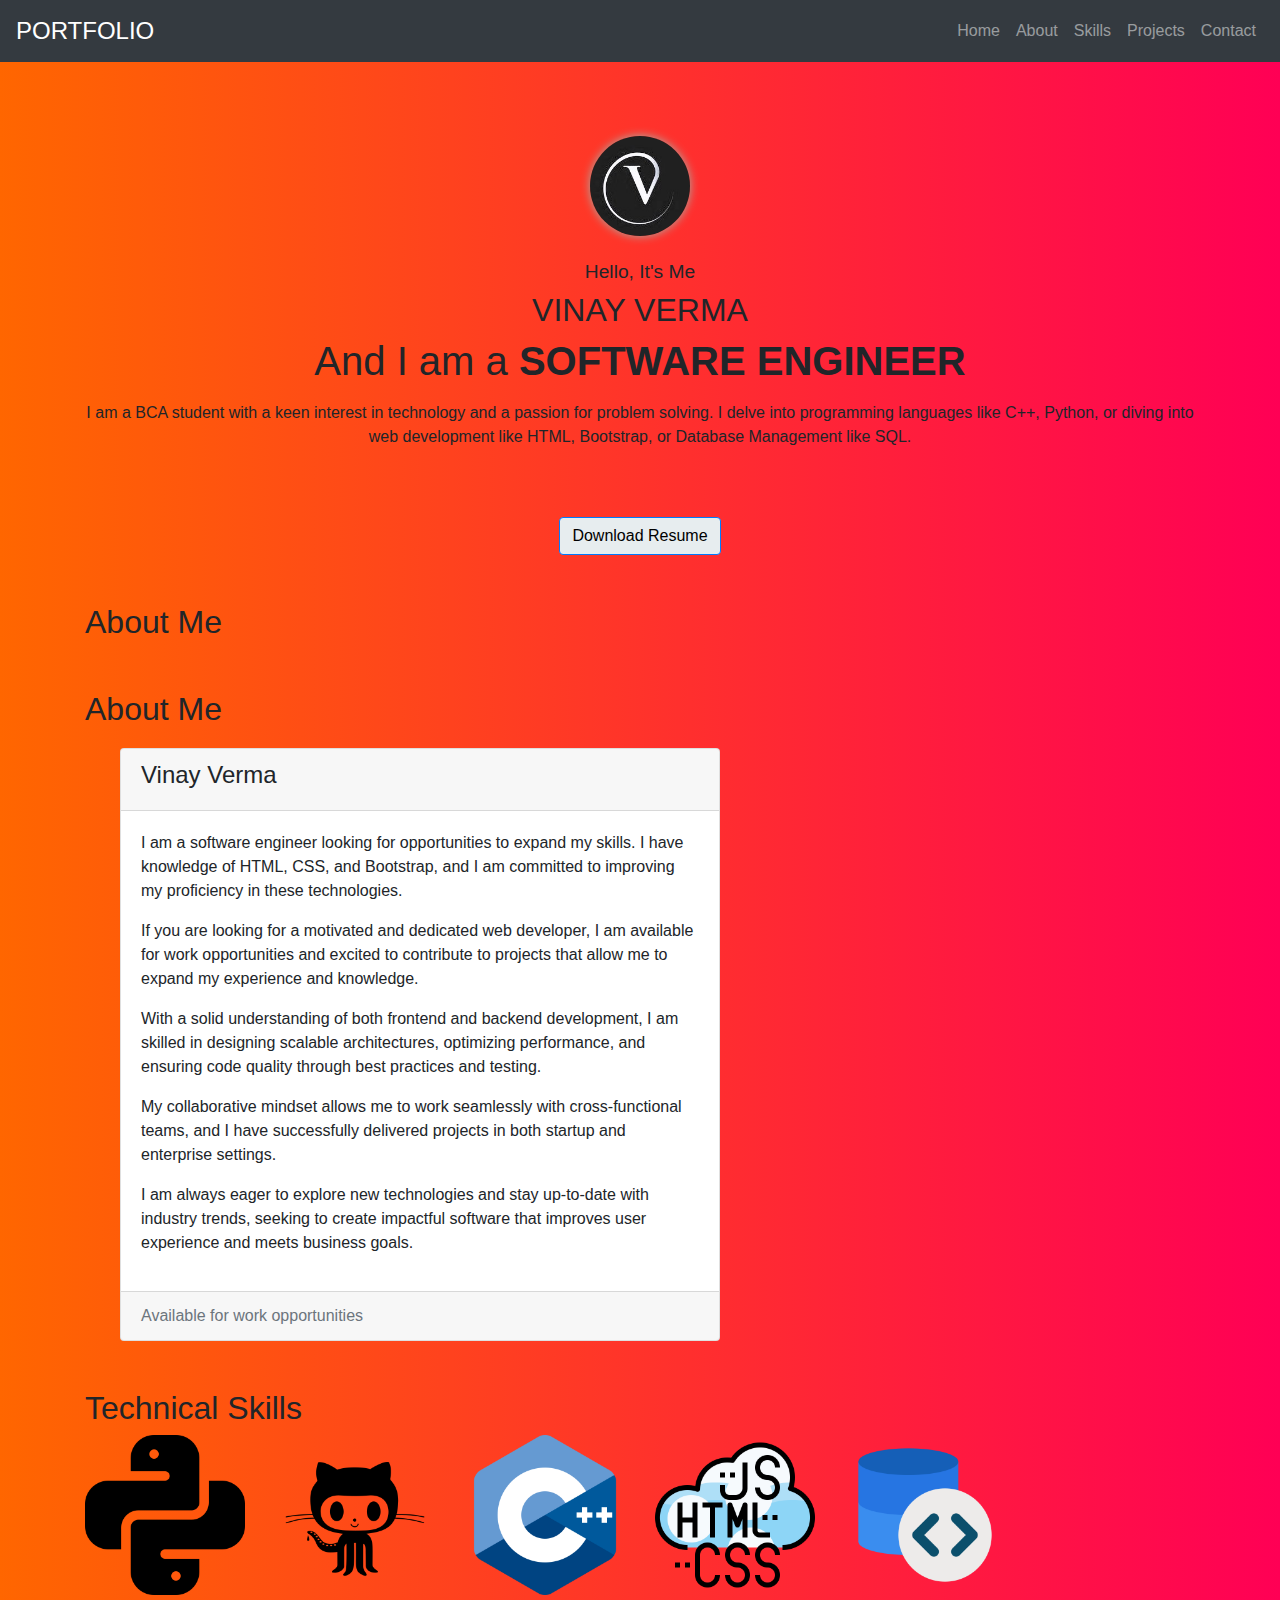
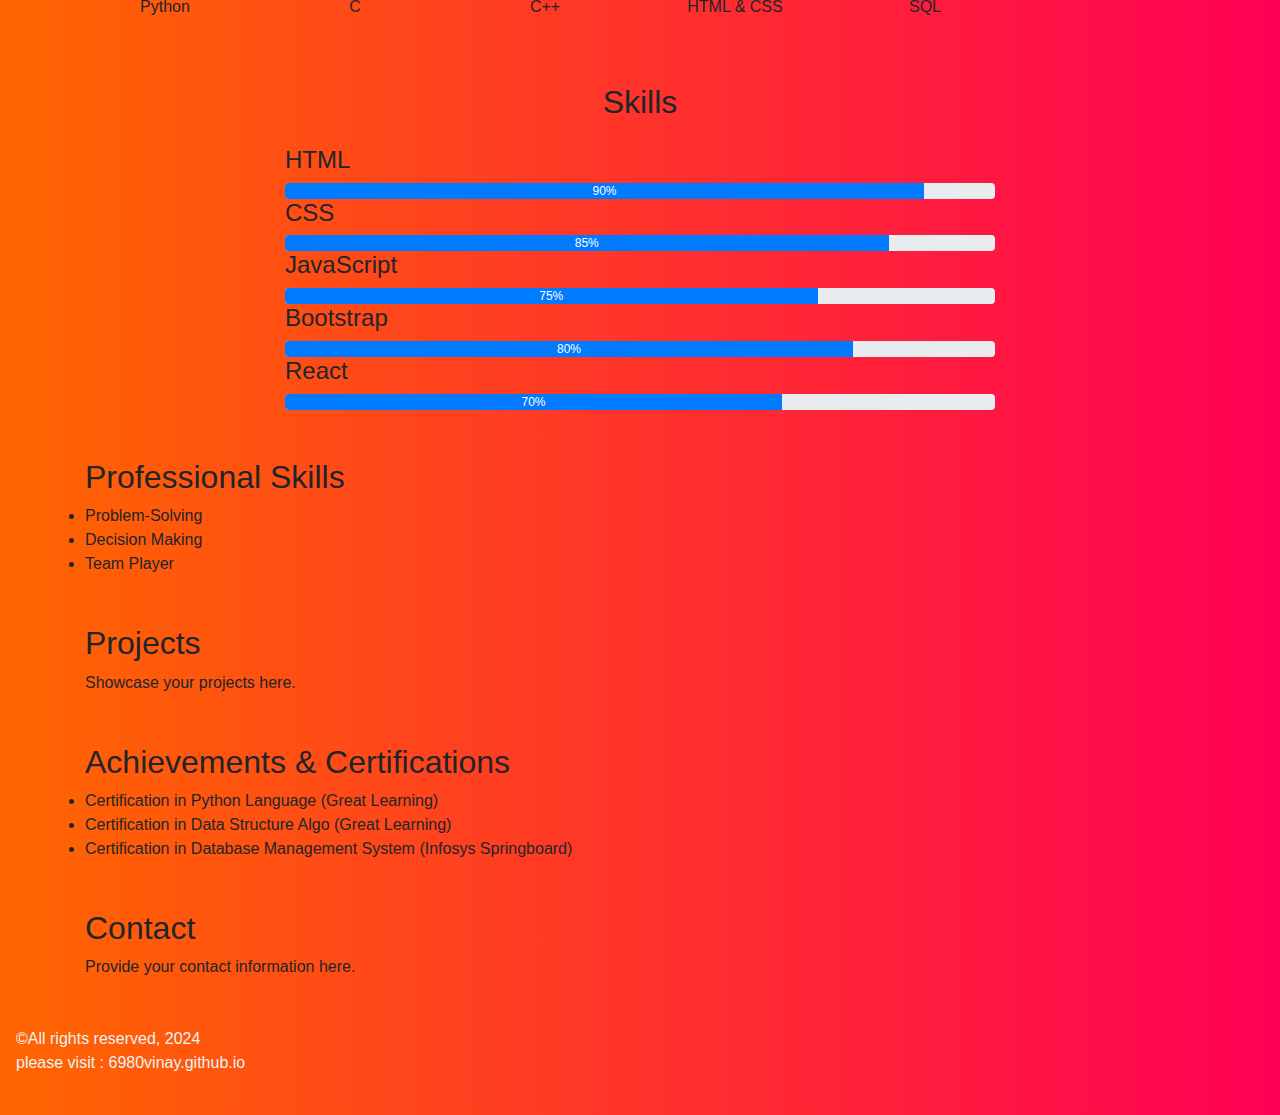
<file: index.html>
<!DOCTYPE html>
<html lang="en">
<head>
    <meta charset="UTF-8">
    <meta name="viewport" content="width=device-width, initial-scale=1.0">
    <title>Portfolio: Vinay Verma</title>
    <link rel="stylesheet" href="https://stackpath.bootstrapcdn.com/bootstrap/4.5.2/css/bootstrap.min.css">
    <link rel="stylesheet" href="https://cdnjs.cloudflare.com/ajax/libs/font-awesome/6.6.0/css/all.min.css" integrity="sha512-Kc323vGBEqzTmouAECnVceyQqyqdsSiqLQISBL29aUW4U/M7pSPA/gEUZQqv1cwx4OnYxTxve5UMg5GT6L4JJg==" crossorigin="anonymous" referrerpolicy="no-referrer" />
    <link rel="stylesheet" href="style.css">
</head>
<body class="p-3 mb-2 bg-info-subtle">
    <header class="navbar navbar-expand-lg navbar-dark bg-dark fixed-top">
        <a class="navbar-brand" href="#">PORTFOLIO</a>
        <button class="navbar-toggler" type="button" data-toggle="collapse" data-target="#navbarNav" aria-controls="navbarNav" aria-expanded="false" aria-label="Toggle navigation">
            <span class="navbar-toggler-icon"></span>
        </button>
        <div class="collapse navbar-collapse" id="navbarNav">
            <ul class="navbar-nav ml-auto">
                <li class="nav-item"><a class="nav-link" href="#home">Home</a></li>
                <li class="nav-item"><a class="nav-link" href="#about">About</a></li>
                <li class="nav-item"><a class="nav-link" href="#skills">Skills</a></li>
                <li class="nav-item"><a class="nav-link" href="#projects">Projects</a></li>
                <li class="nav-item"><a class="nav-link" href="Contact.html">Contact</a></li>
            </ul>
        </div>
    </header>

    <main class="container mt-5 pt-5">
        <section id="home" class="text-center">
            <div class="logo mx-auto my-4"></div>
            <div class="main-content">             
                <h3>Hello, It's Me</h3>
                <h2>VINAY VERMA</h2>
                
                <h1>And I am a <b>SOFTWARE ENGINEER</b></h1>
                <p>I am a BCA student with a keen interest in technology and a passion for problem solving. 
                    I delve into programming languages like C++, Python, or diving into web development like HTML, Bootstrap, or Database Management like SQL.
                </p>
                <div class="icon my-3">
                    <a href="https://www.linkedin.com/in/vinay-verma-a4106a253" class="mx-3"><i class="fa-brands fa-linkedin"></i></a>
                    <a href="https://github.com/6980vinay" class="mx-3"><i class="fa-brands fa-github"></i></a>
                    <a href="https://www.instagram.com/6980.vinay/" class="mx-3"><i class="fa-brands fa-instagram"></i></a>
                </div>
                <a href="resume.pdf" download class="btn btn-primary">Download Resume</a>
            </div>
        </section>

        <section id="about" class="my-5">
            <h2>About Me</h2>
            
        <section id="about" class="my-5">
            <h2>About Me</h2>
            <div class="container">
              <div class="card">
                  <div class="card-header">
                      <h4>Vinay Verma</h4>
                  </div>
                  <div class="card-body">
                      <p>
                          I am a software engineer looking for opportunities to expand my skills. I have knowledge of HTML, CSS, and Bootstrap, and I am committed to improving my proficiency in these technologies.
                      </p>
                      <p>
                          If you are looking for a motivated and dedicated web developer, I am available for work opportunities and excited to contribute to projects that allow me to expand my experience and knowledge. 
                      </p>
                      <p>
                          With a solid understanding of both frontend and backend development, I am skilled in designing scalable architectures, optimizing performance, and ensuring code quality through best practices and testing.
                      </p>
                      <p>
                          My collaborative mindset allows me to work seamlessly with cross-functional teams, and I have successfully delivered projects in both startup and enterprise settings. 
                      </p>
                      <p>
                          I am always eager to explore new technologies and stay up-to-date with industry trends, seeking to create impactful software that improves user experience and meets business goals.
                      </p>
                  </div>
                  <div class="card-footer text-muted">
                      Available for work opportunities
                  </div>
              </div>
          </div>
        </section>
        </section>

        <section id="skills" class="my-5">
            <h2>Technical Skills</h2>
            <div class="row">
                <div class="col-md-2 text-center">
                    <img src="python.png" alt="Python" height="1rem" class="img-fluid rounded">
                    <p>Python</p>
                </div>
                <div class="col-md-2 text-center">
                    <img src="code.png" alt="C" class="img-fluid rounded">
                    <p>C</p>
                </div>
                <div class="col-md-2 text-center">
                    <img src="cpp.png" alt="C++" class="img-fluid  rounded">
                    <p>C++</p>
                </div>
                <div class="col-md-2 text-center">
                    <img src="web stack.png" alt="HTML & CSS" class="img-fluid  rounded">
                    <p>HTML & CSS</p>
                </div>
                <div class="col-md-2 text-center">
                    <img src="backend.png" alt="HTML & CSS" class="img-fluid  rounded">
                    <p>SQL</p>
                </div>
            </section>
                <!-- <div class="col-md-2 text-center"></div>
                    <img src="Pictures/web.png" alt="HTML & CSS" class="img-fluid  rounded">
                    <p>Web development</p>
                </div> -->
  <section class="skills-section">
    <div class="container">
      <h2 class="text-center mb-4">Skills</h2>
      <div class="row justify-content-center">
        <div class="col-md-8">
          <div class="skill">
            <h4>HTML</h4>
            <div class="progress">
              <div class="progress-bar" role="progressbar" style="width: 90%;" aria-valuenow="90" aria-valuemin="0" aria-valuemax="100">90%</div>
            </div>
          </div>
          <div class="skill">
            <h4>CSS</h4>
            <div class="progress">
              <div class="progress-bar" role="progressbar" style="width: 85%;" aria-valuenow="85" aria-valuemin="0" aria-valuemax="100">85%</div>
            </div>
          </div>
          <div class="skill">
            <h4>JavaScript</h4>
            <div class="progress">
              <div class="progress-bar" role="progressbar" style="width: 75%;" aria-valuenow="75" aria-valuemin="0" aria-valuemax="100">75%</div>
            </div>
          </div>
          <div class="skill">
            <h4>Bootstrap</h4>
            <div class="progress">
              <div class="progress-bar" role="progressbar" style="width: 80%;" aria-valuenow="80" aria-valuemin="0" aria-valuemax="100">80%</div>
            </div>
          </div>
          <div class="skill">
            <h4>React</h4>
            <div class="progress">
              <div class="progress-bar" role="progressbar" style="width: 70%;" aria-valuenow="70" aria-valuemin="0" aria-valuemax="100">70%</div>
            </div>
          </div>
        </div>
      </div>
    </div>
  </section>

            </div>

            <h2 class="mt-5">Professional Skills</h2>
            <ul>
                <li>Problem-Solving</li>
                <li>Decision Making</li>
                <li>Team Player</li>
            </ul>
        </section>

        <section id="projects" class="my-5">
            <h2>Projects</h2>
            <p>Showcase your projects here.</p>
        </section>

        <section id="achievements" class="my-5">
            <h2>Achievements & Certifications</h2>
            <ul>
                <li>Certification in Python Language (Great Learning)</li>
                <li>Certification in Data Structure Algo (Great Learning)</li>
                <li>Certification in Database Management System (Infosys Springboard)</li>
            </ul>
        </section>

        <section id="contact" class="my-5">
            <h2>Contact</h2>
            <p>Provide your contact information here.</p>
        </section>
    </main>

    
    <footer>
      <p>&copy;All rights reserved, 2024 &nbsp;&nbsp; <br> please visit &colon; 6980vinay.github.io</p>
    </footer>

    <script src="https://code.jquery.com/jquery-3.5.1.slim.min.js"></script>
    <script src="https://cdn.jsdelivr.net/npm/@popperjs/core@2.9.2/dist/umd/popper.min.js"></script>
    <script src="https://stackpath.bootstrapcdn.com/bootstrap/4.5.2/js/bootstrap.min.js"></script>
</body>
</html>
</file>
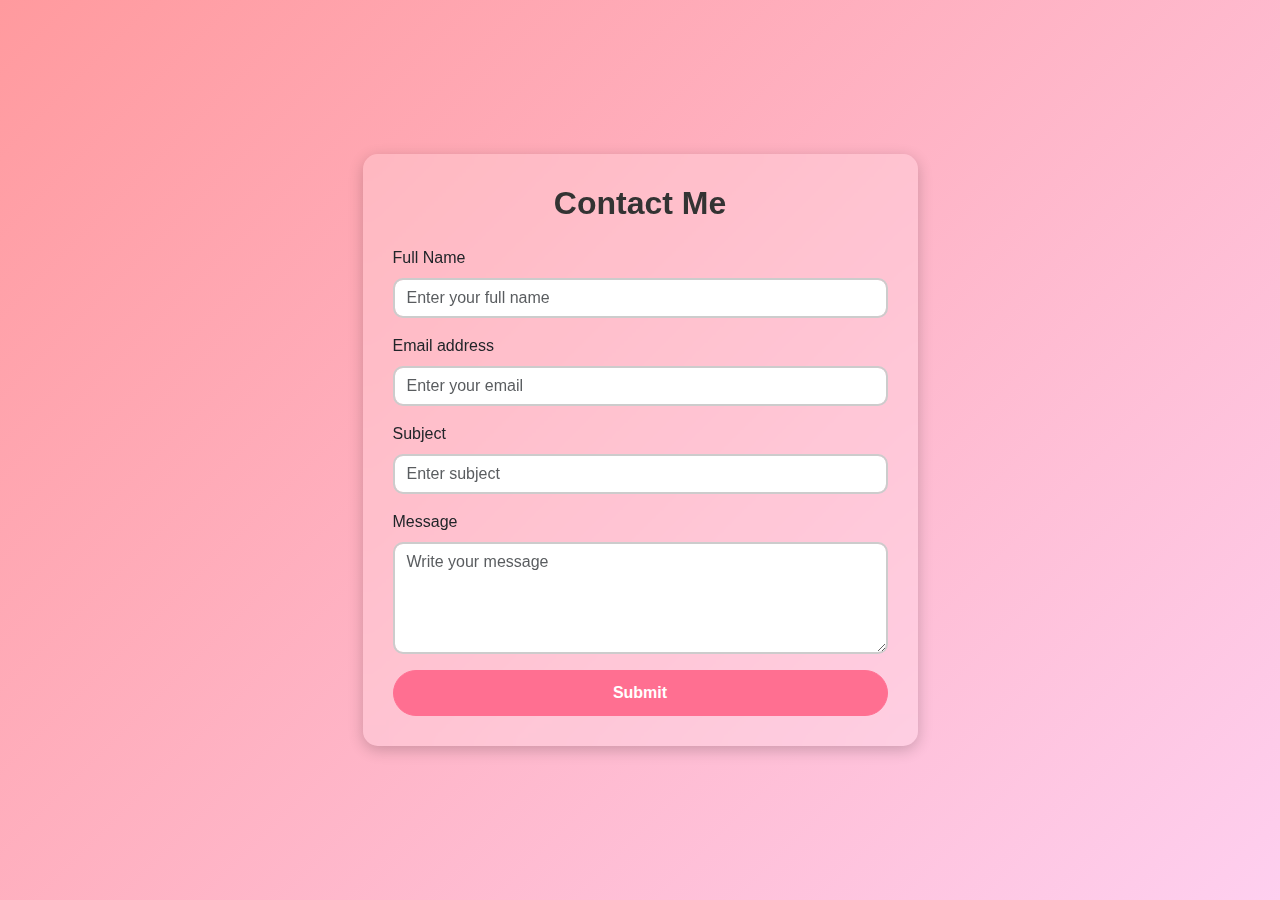
<file: Contact.html>
<!DOCTYPE html>
<html lang="en">
<head>
  <meta charset="UTF-8">
  <meta name="viewport" content="width=device-width, initial-scale=1.0">
  <title>Contact Form</title>
  <link href="https://cdn.jsdelivr.net/npm/bootstrap@5.3.0-alpha1/dist/css/bootstrap.min.css" rel="stylesheet">
  <style>
    /* Background gradient */
    body {
      background: linear-gradient(135deg, #ff9a9e 0%, #fecfef 100%);
      font-family: 'Arial', sans-serif;
    }
    
    /* Container styling with glassmorphism effect */
    .contact-form-container {
      background: rgba(255, 255, 255, 0.2);
      backdrop-filter: blur(10px);
      padding: 30px;
      border-radius: 15px;
      box-shadow: 0 4px 15px rgba(0, 0, 0, 0.2);
    }

    /* Form heading */
    h2 {
      font-family: 'Poppins', sans-serif;
      font-size: 2rem;
      font-weight: 600;
      color: #333;
    }

    /* Input fields */
    .form-control {
      border-radius: 10px;
      border: 2px solid #ccc;
      transition: all 0.3s ease;
    }
    .form-control:focus {
      border-color: #ff6f91;
      box-shadow: none;
    }

    /* Submit button */
    .btn-custom {
      background-color: #ff6f91;
      border-color: #ff6f91;
      color: white;
      font-weight: 600;
      padding: 10px 20px;
      border-radius: 30px;
      transition: all 0.3s ease;
    }

    .btn-custom:hover {
      background-color: #ff4668;
      border-color: #ff4668;
    }

    /* Adding some padding for better layout */
    .container {
      padding: 50px 15px;
    }
  </style>
</head>
<body>

  <div class="container d-flex justify-content-center align-items-center vh-100">
    <div class="contact-form-container col-lg-6 col-md-8 col-sm-10">
      <h2 class="text-center mb-4">Contact Me</h2>
      <form>
        <div class="mb-3">
          <label for="name" class="form-label">Full Name</label>
          <input type="text" class="form-control" id="name" placeholder="Enter your full name" required>
        </div>
        <div class="mb-3">
          <label for="email" class="form-label">Email address</label>
          <input type="email" class="form-control" id="email" placeholder="Enter your email" required>
        </div>
        <div class="mb-3">
          <label for="subject" class="form-label">Subject</label>
          <input type="text" class="form-control" id="subject" placeholder="Enter subject" required>
        </div>
        <div class="mb-3">
          <label for="message" class="form-label">Message</label>
          <textarea class="form-control" id="message" rows="4" placeholder="Write your message" required></textarea>
        </div>
        <button type="submit" class="btn btn-custom w-100">Submit</button>
      </form>
    </div>
  </div>

  <script src="https://cdn.jsdelivr.net/npm/bootstrap@5.3.0-alpha1/dist/js/bootstrap.bundle.min.js"></script>
</body>
</html>
</file>
<file: style.css>
* {
    margin: 0;
    padding: 0;
    box-sizing: border-box;
}

body {
    font-family: Arial, sans-serif;
    background: linear-gradient(90deg, #ff6600, #ff0055);
}

.navbar-brand {
    font-size: 1.5rem;
}

.main-content h3 {
    font-size: 1.2rem;
}

.main-content h2 {
    font-size: 2rem;
}

.main-content h1 {
    font-size: 2.5rem;
}

.main-content p {
    font-size: 1rem;
    margin-top: 1rem;
}

.icon a {
    color: #edf2f2;
    font-size: 1.5rem;
}

.logo {
    height: 100px;
    width: 100px;
    background-image: url("logo.jpg");
    background-size: cover;
    border-radius: 50%;
    box-shadow: 0px 0px 10px rgb(165, 176, 166);
}

.section {
    padding: 50px 20px;
}

.btn-primary {
    background-color: rgb(231, 237, 239);
    color: black;
}


/* About me section */
.card {
    margin: 20px;
    max-width: 600px;
}

footer{
    color: #edf2f2;
}
</file>
